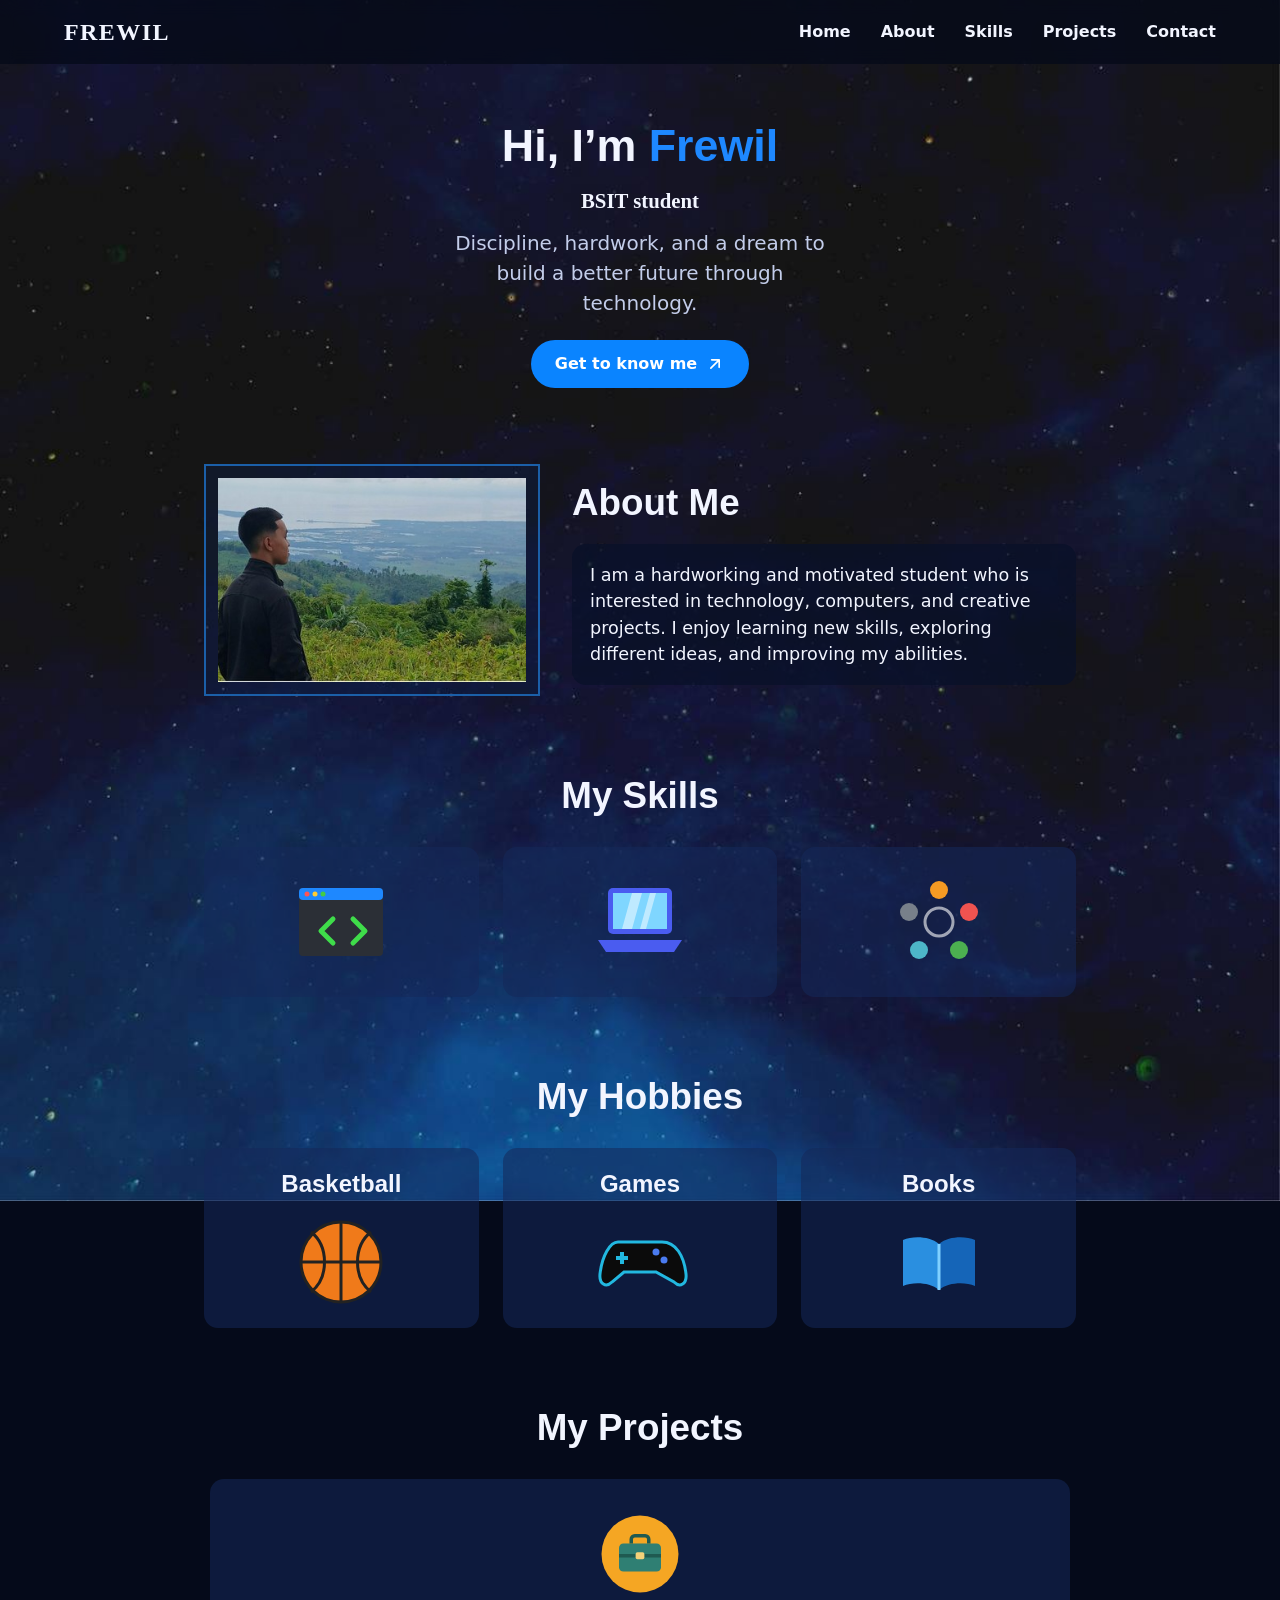
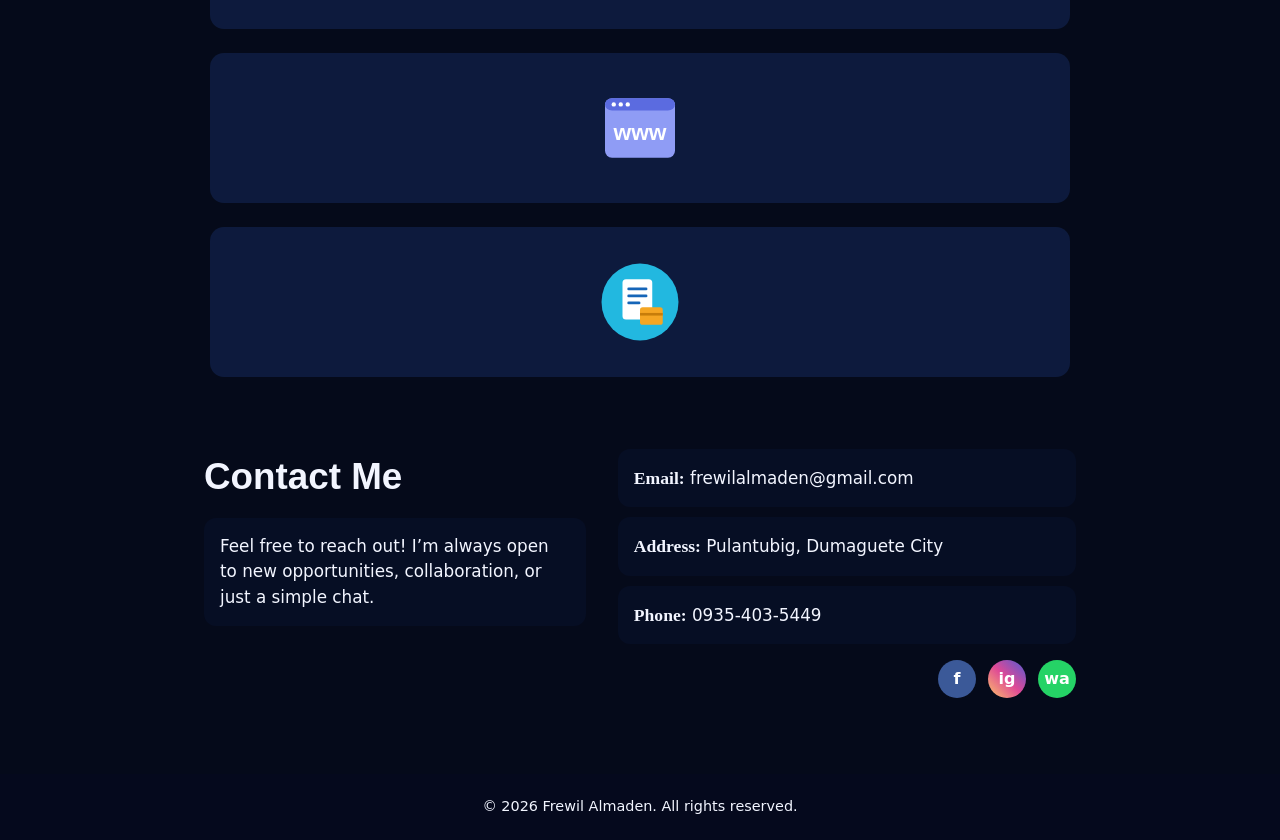
<file: index.html>
<!DOCTYPE html>
<html>
<head>
  <meta charset="utf-8">
  <meta name="viewport" content="width=device-width, initial-scale=1, viewport-fit=cover">
  <title>Frewil Almaden – Portfolio</title>
  <link rel="stylesheet" href="stylesheet.css">
</head>

<body>

  <!--header-->
  <header>
    <a class="logo" href="#home">FREWIL</a>
    <nav aria-label="Main">
      <a href="#home">Home</a>
      <a href="#about">About</a>
      <a href="#skills">Skills</a>
      <a href="#projects">Projects</a>
      <a href="#contact">Contact</a>
    </nav>
  </header>

  <main>

    <!--home-->
    <section class="hero" id="home">
      <h1>Hi, I’m <span>Frewil</span></h1>
      <div class="role">BSIT student</div>
      <p>Discipline, hardwork, and a dream to build a better future through technology.</p>
      <a class="btn" href="#about">
        Get to know me
      <svg width="20" height="20" viewBox="0 0 24 24" fill="none" stroke="currentColor" stroke-width="2" stroke-linecap="round" stroke-linejoin="round" aria-hidden="true">
       <path d="M7 17 17 7M8 7h9v9"/>
      </svg>
    </a>
  </section>

     <!--about-->
   <section class="about" id="about">
     <div class="photo">
      <img src="[data-uri]" alt="Frewil looking out over green hills and the sea" width="376" height="248">
     </div>
    <div>
      <h2>About Me</h2>
      <p>I am a hardworking and motivated student who is interested in technology, computers, and creative projects. I enjoy learning new skills, exploring different ideas, and improving my abilities.</p>
    </div>
  </section>
     

     <!--skills-->
  <section class="center" id="skills">
  <h2>My Skills</h2>
  <div class="grid">

  <article class="card">
    <h3>Programming</h3>
      <svg viewBox="0 0 96 96" aria-hidden="true">
         <rect x="6" y="14" width="84" height="68" rx="4" fill="#2b2f36"/>
         <rect x="6" y="14" width="84" height="12" rx="4" fill="#1e88ff"/>
         <circle cx="14" cy="20" r="2.5" fill="#f55"/>
         <circle cx="22" cy="20" r="2.5" fill="#fc3"/>
         <circle cx="30" cy="20" r="2.5" fill="#4c4"/>
         <path d="m40 45-12 12 12 12M60 45l12 12-12 12" stroke="#3fdc4a" stroke-width="5" fill="none" stroke-linecap="round" stroke-linejoin="round"/>
      </svg>
       <p>The process of writing instructions, or code, that a computer follows.</p>
  </article>

  <article class="card">
  <h3>Computer literacy</h3>
   <svg viewBox="0 0 96 96" aria-hidden="true">
    <rect x="16" y="14" width="64" height="46" rx="5" fill="#4a5cf0"/>
    <rect x="21" y="19" width="54" height="36" fill="#7fd6ff"/>
    <path d="M40 19 30 55h10l10-36zM58 19 48 55h6l10-36z" fill="#fff" opacity=".5"/>
    <path d="M6 66h84l-8 12H14z" fill="#4a5cf0"/>
   </svg>
    <p>The ability to use computers and related technology efficiently.</p>
  </article>

  <article class="card">
     <h3>Teamwork</h3>
    <svg viewBox="0 0 96 96" aria-hidden="true">
     <circle cx="48" cy="16" r="9" fill="#f59a23"/>
     <circle cx="78" cy="38" r="9" fill="#ef5350"/>
     <circle cx="68" cy="76" r="9" fill="#4caf50"/>
     <circle cx="28" cy="76" r="9" fill="#4db6c8"/>
     <circle cx="18" cy="38" r="9" fill="#78808a"/>
     <circle cx="48" cy="48" r="14" fill="none" stroke="#fff" stroke-width="3" opacity=".6"/>
    </svg>
     <p>The collaborative effort of a group of people working together to achieve a common goal.</p>
   </article>

      </div>
    </section>

    <!--hobbies-->
    <section class="center">
      <h2>My Hobbies</h2>
      <div class="grid">

      <article class="card">
      <h3>Basketball</h3>
      <svg viewBox="0 0 96 96" aria-hidden="true">
      <circle cx="48" cy="48" r="40" fill="#f07a1a" stroke="#222" stroke-width="3"/>
      <path d="M8 48h80M48 8v80M18 18c18 14 18 46 0 60M78 18c-18 14-18 46 0 60" stroke="#222" stroke-width="3" fill="none"/>
     </svg>
   </article>

    <article class="card">
    <h3>Games</h3>
      <svg viewBox="0 0 96 96" aria-hidden="true">
       <path d="M26 28h44c14 0 22 14 24 32 1 10-6 14-12 8L64 58H32L20 68c-6 6-13 2-12-8 2-18 10-32 18-32z" fill="#0b0b0b" stroke="#22b8e0" stroke-width="3"/>
       <path d="M30 38v12M24 44h12" stroke="#22b8e0" stroke-width="4"/>
       <circle cx="64" cy="38" r="3.5" fill="#4a7bf0"/>
       <circle cx="72" cy="46" r="3.5" fill="#4a7bf0"/>
      </svg>
    </article>

  <article class="card">
  <h3>Books</h3>
    <svg viewBox="0 0 96 96" aria-hidden="true">
      <path d="M48 30C38 22 22 22 12 26v46c10-4 26-4 36 4z" fill="#2a8fe0"/>
      <path d="M48 30c10-8 26-8 36-4v46c-10-4-26-4-36 4z" fill="#1565b8"/>
      <path d="M48 30v46" stroke="#7fd0ff" stroke-width="3"/>
    </svg>
  </article>

    </div>
  </section>

    <!--projects-->
    <section class="center" id="projects">
      <h2>My Projects</h2>
      <div class="projects">

  <article class="project">
  <svg viewBox="0 0 96 96" aria-hidden="true">
    <circle cx="48" cy="48" r="44" fill="#f5a623"/>
    <rect x="24" y="36" width="48" height="32" rx="5" fill="#2f7f73"/>
    <path d="M38 36v-5a4 4 0 0 1 4-4h12a4 4 0 0 1 4 4v5" fill="none" stroke="#1f5a51" stroke-width="4"/>
    <rect x="24" y="48" width="48" height="4" fill="#1f5a51"/>
    <rect x="43" y="46" width="10" height="8" rx="2" fill="#f5d27a"/>
  </svg>
          <div class="more">
          <h3>Project 1</h3>
         <h4>Personal Portfolio</h4>
         <p>My personal website and portfolio.</p>
       </div>
    </article>

  <article class="project">
  <svg viewBox="0 0 96 96" aria-hidden="true">
    <rect x="8" y="14" width="80" height="68" rx="8" fill="#8f9cf5"/>
    <rect x="8" y="14" width="80" height="14" rx="8" fill="#5b6be0"/>
    <circle cx="18" cy="21" r="2.5" fill="#fff"/>
    <circle cx="26" cy="21" r="2.5" fill="#fff"/>
    <circle cx="34" cy="21" r="2.5" fill="#fff"/>
    <text x="48" y="62" text-anchor="middle" font-size="26" font-weight="800" fill="#fff" font-family="Lexend,sans-serif">www</text>
  </svg>
    <div class="more">
      <h3>Project 2</h3>
      <h4>Creating Website</h4>
      <p>Process of planning, designing, and launching digital pages on the internet.</p>
    </div>
   </article>

  <article class="project">
    <svg viewBox="0 0 96 96" aria-hidden="true">
    <circle cx="48" cy="48" r="44" fill="#22b8e0"/>
    <rect x="28" y="22" width="34" height="46" rx="4" fill="#fff"/>
    <path d="M35 33h20M35 41h20M35 49h12" stroke="#1565b8" stroke-width="3" stroke-linecap="round"/>
    <rect x="48" y="54" width="26" height="20" rx="3" fill="#f5a623"/>
    <path d="M48 62h26" stroke="#c77d0a" stroke-width="3"/>
 </svg>
  <div class="more">
    <h3>Project 3</h3>
    <h4>Inventory System</h4>
   <p>System for managing products and inventory.</p>
          </div>
        </article>

      </div>
    </section>

      <!--contact-->
    <section class="contact" id="contact">
      <div>
        <h2>Contact Me</h2>
        <p>Feel free to reach out! I’m always open to new opportunities, collaboration, or just a simple chat.</p>
      </div>

  <div class="info">
   <p><b>Email:</b> <a href="mailto:frewilalmaden@gmail.com">frewilalmaden@gmail.com</a></p>
   <p><b>Address:</b> Pulantubig, Dumaguete City</p>
   <p><b>Phone:</b> <a href="tel:+639354035449">0935-403-5449</a></p>

  <div class="social">
          <a href="https://www.facebook.com/frewil.almaden" aria-label="Facebook" style="background:#3b5998">f</a>
<a href="https://www.instagram.com/frewwcupal/" aria-label="Instagram" style="background:linear-gradient(45deg,#fdc468,#df4996,#4f5bd5)">ig</a>
<a href="" aria-label="WhatsApp" style="background:#25d366">wa</a>
 </div>
 </div>
 </section>

</main>

  <footer>© 2026 Frewil Almaden. All rights reserved.</footer>
</body>
</html>
</file>
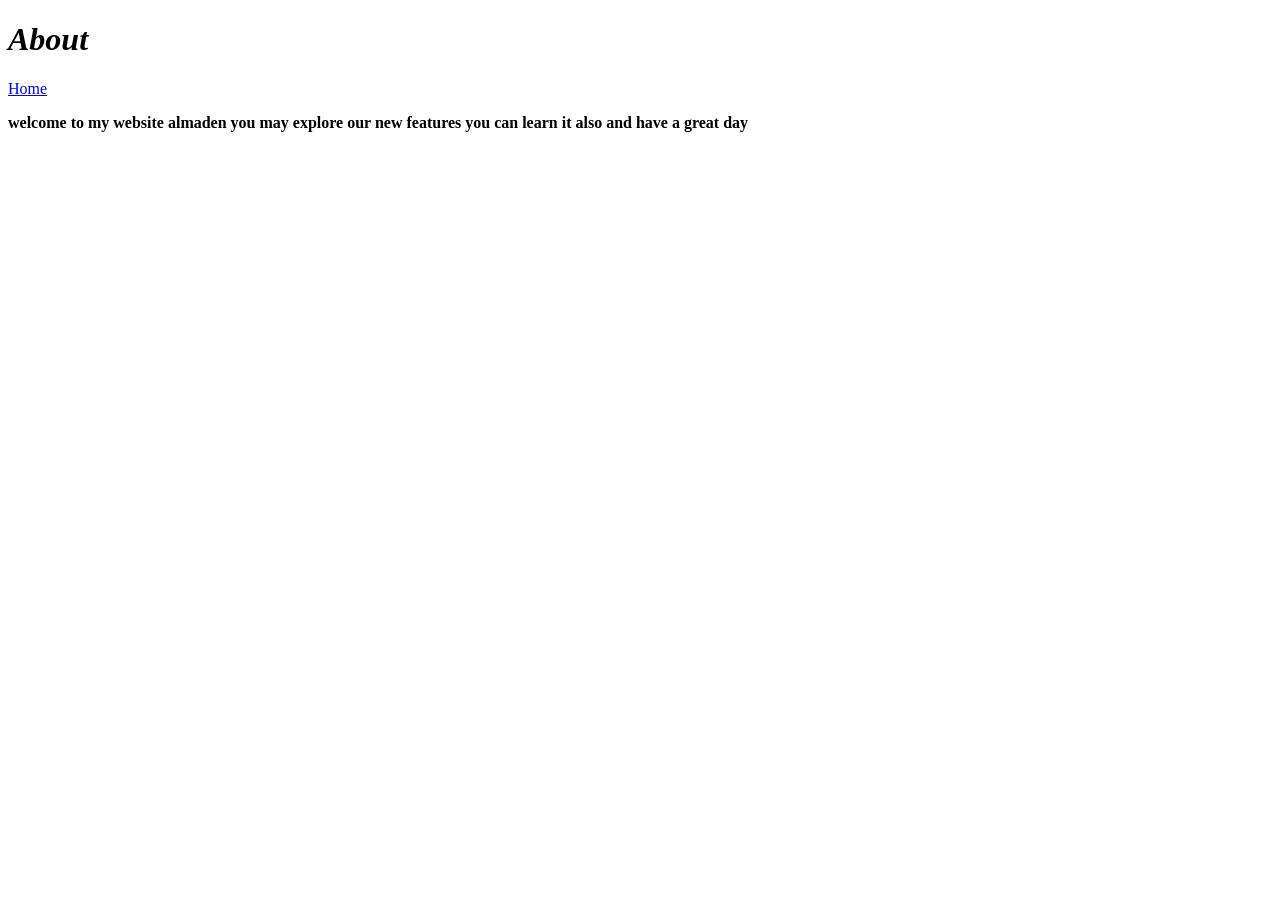
<file: About.html>
<!DOCTYPE html>
    <html>

         <head>

        <title> About  </title>
        </head>
 
      <body>
      <h1><i><b> About </b></i></h1>

<a href="Home.html"> Home <a/>
<p><b> welcome to my website almaden you may explore our new features  you can learn it also and have a great day </b></p>

     </body>

     </html>
</file>
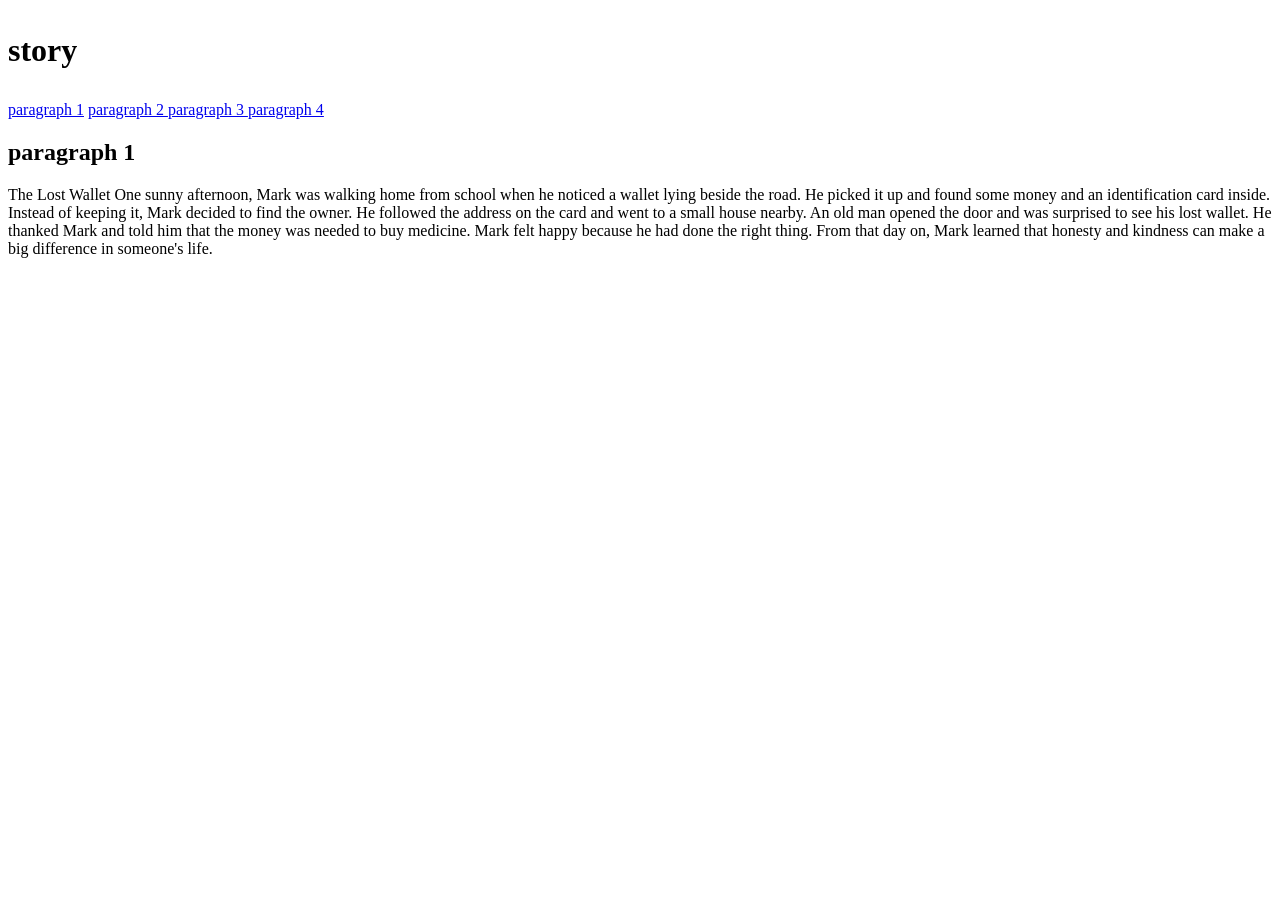
<file: frew webpage.html>
<!DOCTYPE html>
   <html> 

   <head>  
     <title> frew story </title>
   </head>

   <body>
 <h1><p>  story  </h1></p>
   <a href="#paragraph 1"> paragraph 1</a>
   <a href="#paragraph 2"> paragraph 2 </a>
   <a href="paragraph 3"> paragraph 3 </a>
   <a href="paragraph 4.html"> paragraph 4 </a>

<h2 id="paragraph 1"> paragraph 1 </h2>

The Lost Wallet

One sunny afternoon, Mark was walking home from school when he noticed a wallet lying beside the road. He picked it up and found some money and an identification card inside. Instead of keeping it, Mark decided to find the owner. He followed the address on the card and went to a small house nearby.

An old man opened the door and was surprised to see his lost wallet. He thanked Mark and told him that the money was needed to buy medicine. Mark felt happy because he had done the right thing. From that day on, Mark learned that honesty and kindness can make a big difference in someone's life.

<h2 id="paragraph 2" href="#paragraph 4> paragraph 2 </h2>

The Mysterious Forest

One morning, Leo decided to explore a forest near his village. While walking along a narrow path, he discovered a small wooden box hidden under a tree. Inside the box was an old map with a red mark near a waterfall. Curious, Leo followed the map and soon reached the waterfall.

Behind the waterfall, Leo found a beautiful garden filled with colorful flowers and glowing stones. He did not take anything. Instead, he left the place untouched and returned home. From then on, Leo kept the location a secret and remembered that some discoveries are more valuable when they are respected.
</file>
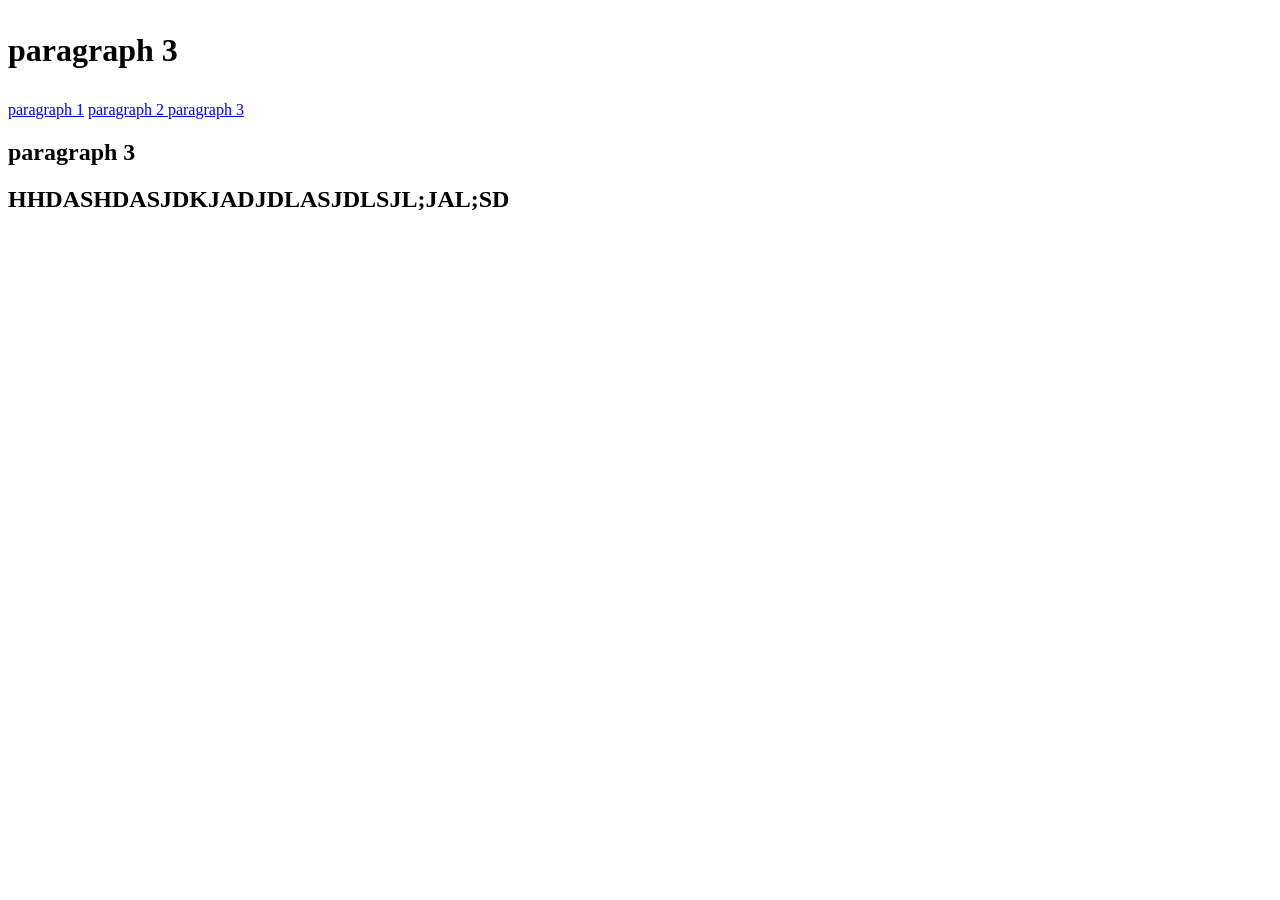
<file: paragraph 3.html>
<!DOCTYPE html>
   <html> 

   <head>  
     <title> paragraph 3 </title>
   </head>

   <body>
 <h1><p> paragraph 3 </h1></p>
   <a href="#paragraph 1"> paragraph 1</a>
   <a href="#paragraph 2"> paragraph 2 </a>
   <a href="paragraph 3.html">paragraph 3</a>

<h2 id="paragraph 3"> paragraph 3 <h2>

HHDASHDASJDKJADJDLASJDLSJL;JAL;SD

</html>
</file>
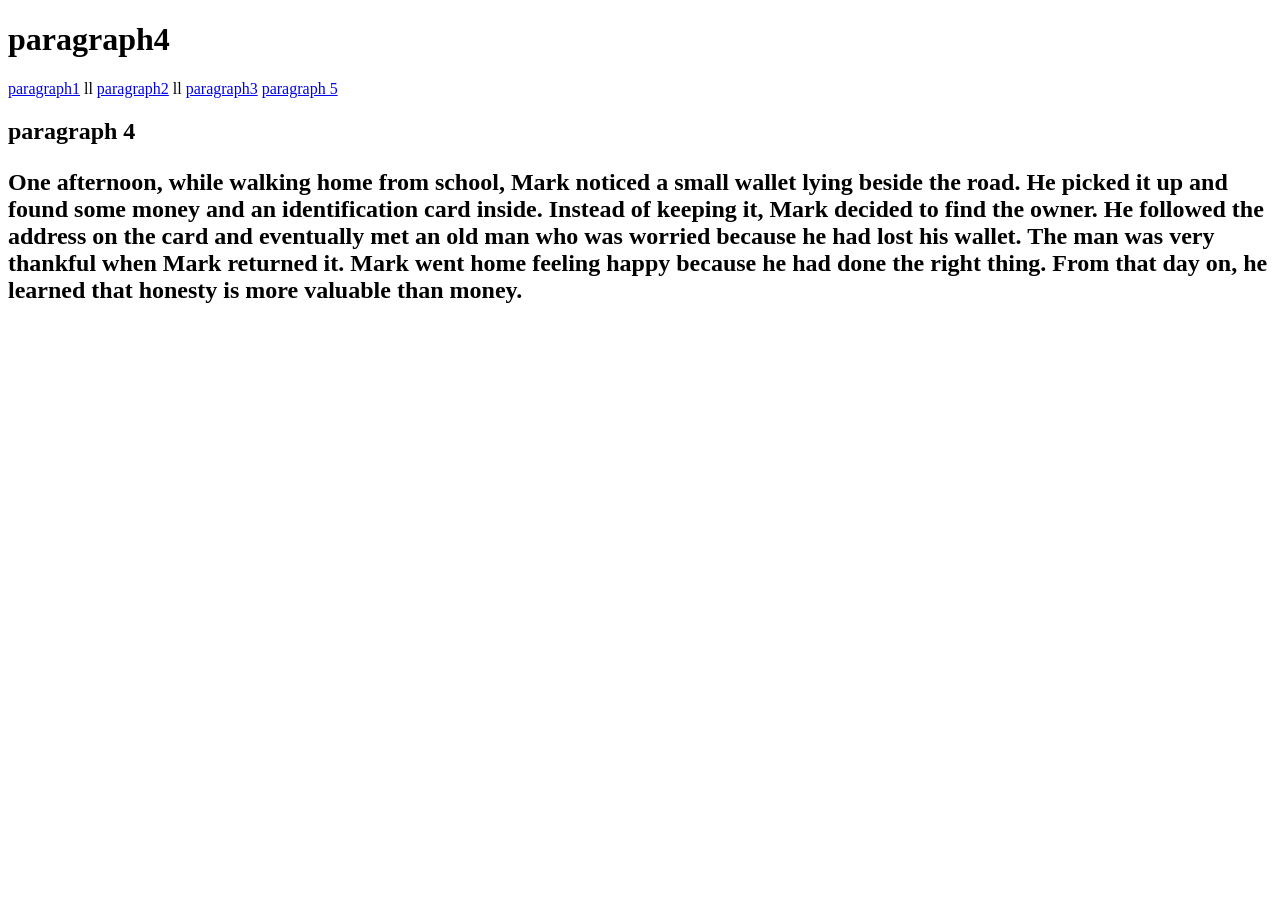
<file: paragraph 4.html>
<!DOCTYPE html>
        <html>
	    <head>
		    <title>Paragraph 4</title>
		</head>
		<body>
		 <h1>paragraph4 </h1>
		 <a href="index.html#paragraph1"> paragraph1</a> ll <a href="index.html#paragraph2">  paragraph2</a> ll <a href="#paragraph3">paragraph3</a> <a href="Paragraph 5.html"> paragraph 5</a>
		 
		 
		 
		<h2> paragraph 4<h/2>
		 <p>One afternoon, while walking home from school, Mark noticed a small wallet lying beside the road.
		 He picked it up and found some money and an identification card inside. Instead of keeping it, Mark decided to find the owner.
		 He followed the address on the card and eventually met an old man who was worried because he had lost his wallet. The man was very thankful when Mark returned it.
		 Mark went home feeling happy because he had done the right thing. From that day on, he learned that honesty is more valuable than money.<p>
</file>
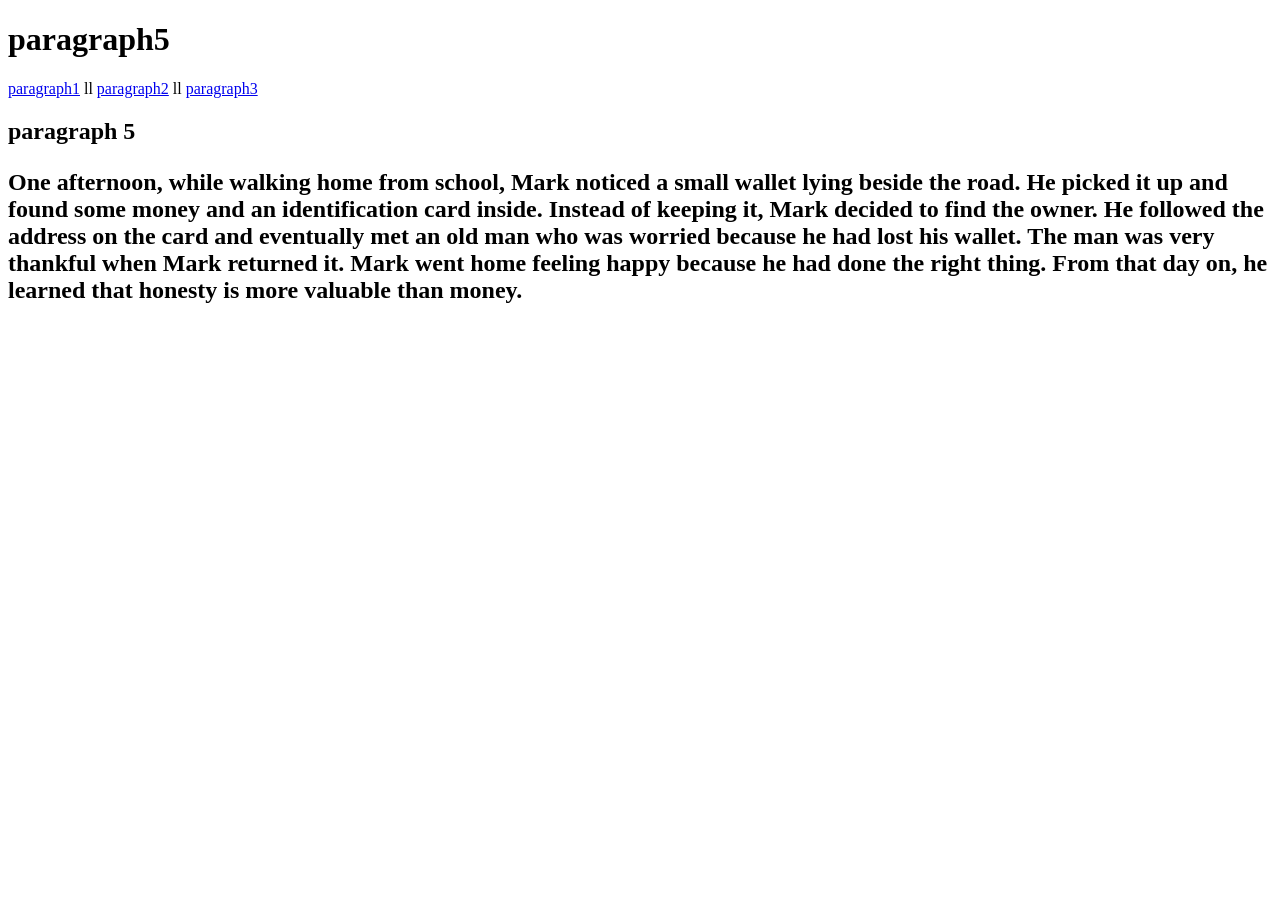
<file: Paragraph 5.html>
<!DOCTYPE html>
        <html>
	    <head>
		    <title>Paragraph 5</title>
		</head>
		<body>
		 <h1>paragraph5 </h1>
		 <a href="index.html#paragraph1"> paragraph1</a> ll <a href="index.html#paragraph2">  paragraph2</a> ll <a href="#paragraph3">paragraph3</a> 
		 
		 
		 
		<h2> paragraph 5<h/2>
		 <p>One afternoon, while walking home from school, Mark noticed a small wallet lying beside the road.
		 He picked it up and found some money and an identification card inside. Instead of keeping it, Mark decided to find the owner.
		 He followed the address on the card and eventually met an old man who was worried because he had lost his wallet. The man was very thankful when Mark returned it.
		 Mark went home feeling happy because he had done the right thing. From that day on, he learned that honesty is more valuable than money.<p>
</file>
<file: stylesheet.css>
/*VARIABLES*/
:root {
  --bg: #050a1a;
  --card: rgba(20, 40, 90, .55);
  --card2: rgba(8, 16, 40, .7);
  --text: #f2f5ff;
  --muted: #c3cdea;
  --blue: #1e88ff;
  --line: #1b5fa8;
  box-sizing: border-box;
  padding-top: env(safe-area-inset-top, 0px);
  padding-bottom: env(safe-area-inset-bottom, 0px);
}

/*BASE*/
*, *::before, *::after { box-sizing: inherit; }

html {
  scroll-behavior: smooth;
  scroll-padding-top: 70px;
}

body {
  margin: 0;
  font-family: Mulish, system-ui, sans-serif;
  color: var(--text);
  line-height: 1.5;
  background: var(--bg) url('[data-uri]') center/cover no-repeat fixed;
}

h1, h2, h3, h4 { font-family: Lexend, sans-serif; margin: 0; }

a { color: inherit; text-decoration: none; }
a:focus-visible,
button:focus-visible { outline: 3px solid #7fb8ff; outline-offset: 3px; }

main {
  position: relative;
  max-width: 1000px;
  margin: 0 auto;
  padding: 0 5vw;
}

section { padding: 36px 0; }

/*HEADER*/
header {
  position: sticky;
  top: 0;
  z-index: 10;
  display: flex;
  justify-content: space-between;
  align-items: center;
  gap: 12px;
  flex-wrap: wrap;
  padding: 14px 5vw;
  background: rgba(5, 10, 26, .8);
  backdrop-filter: blur(8px);
}

.logo {
  font-family: Lexend;
  font-weight: 800;
  font-size: 1.5rem;
  letter-spacing: .06em;
}

nav {
  display: flex;
  gap: clamp(14px, 3vw, 30px);
  font-weight: 700;
}
nav a:hover { color: #7fb8ff; }

/*HERO*/
.hero { text-align: center; padding: 48px 0 40px; }
.hero h1 { font-size: clamp(2rem, 6vw, 2.8rem); }
.hero h1 span { color: var(--blue); }

.role {
  font-family: Lexend;
  font-weight: 700;
  font-size: 1.3rem;
  margin: 6px 0 12px;
}

.hero p {
  max-width: 30ch;
  margin: 0 auto 22px;
  font-size: 1.25rem;
  color: var(--muted);
}

.btn {
  display: inline-flex;
  align-items: center;
  gap: 8px;
  background: #0a84ff;
  color: #fff;
  font-weight: 700;
  padding: 12px 24px;
  border-radius: 999px;
  transition: transform .15s;
}
.btn:hover { transform: scale(1.04); }

/*ABOUT*/
.about {
  display: grid;
  grid-template-columns: minmax(0, 1fr) minmax(0, 1.5fr);
  gap: 32px;
  align-items: center;
}

.photo {
  border: 2px solid var(--line);
  padding: 12px;
  background: rgba(10, 30, 70, .4);
}
.photo img { display: block; width: 100%; height: auto; }

.about h2,
.center h2,
.contact h2 {
  font-size: clamp(1.8rem, 5vw, 2.3rem);
  margin-bottom: 14px;
}

.about p {
  margin: 0;
  padding: 18px;
  background: var(--card2);
  border-radius: 14px;
  font-size: 1.1rem;
}

/*CARDS*/
.center h2 { text-align: center; margin-bottom: 24px; }

.grid {
  display: grid;
  grid-template-columns: repeat(auto-fit, minmax(220px, 1fr));
  gap: 24px;
}

.card {
  background: var(--card);
  border-radius: 14px;
  padding: 18px 16px;
  text-align: center;
  display: flex;
  flex-direction: column;
  align-items: center;
  gap: 12px;
}
.card h3 { font-size: 1.5rem; }
.card svg { width: 96px; height: 96px; }
.card p { margin: 0; font-size: .95rem; color: var(--muted); }

/*SKILLS */
#skills .card {
  cursor: default;
  position: relative;
  gap: 0;
  justify-content: center;
  min-height: 150px;
  transition: transform .25s cubic-bezier(.34, 1.56, .64, 1), box-shadow .25s, background .25s;
  -webkit-tap-highlight-color: transparent;
}

#skills .card h3,
#skills .card p {
  max-height: 0;
  opacity: 0;
  overflow: hidden;
  margin: 0;
  transition: max-height .3s ease, opacity .25s ease, margin .3s ease;
}

#skills .card:hover h3,
#skills .card:focus-visible h3 { max-height: 3rem; opacity: 1; margin-bottom: 10px; }

#skills .card:hover p,
#skills .card:focus-visible p { max-height: 12rem; opacity: 1; margin-top: 10px; }

#skills .card:hover,
#skills .card:focus-visible {
  transform: scale(1.1);
  z-index: 2;
  background: rgba(30, 80, 170, .8);
  box-shadow: 0 0 0 2px #4da3ff, 0 12px 32px rgba(10, 132, 255, .45);
}

/*PROJECTS */
.projects {
  display: grid;
  gap: 24px;
  max-width: 860px;
  margin: 0 auto;
}

.project {
  background: var(--card);
  border-radius: 14px;
  padding: 22px 18px;
  text-align: center;
  display: flex;
  flex-direction: column;
  align-items: center;
  justify-content: center;
  min-height: 150px;
  cursor: default;
  position: relative;
  transition: transform .25s cubic-bezier(.34, 1.56, .64, 1), box-shadow .25s, background .25s;
  -webkit-tap-highlight-color: transparent;
}
.project svg { width: 84px; height: 84px; }

/* hidden by default */
.project .more {
  max-height: 0;
  opacity: 0;
  overflow: hidden;
  margin: 0;
  transition: max-height .35s ease, opacity .25s ease, margin .3s ease;
}
.project .more h3 { font-size: 1.6rem; }
.project .more h4 { font-size: 1.25rem; margin: 4px 0 6px; }
.project .more p { margin: 0; color: var(--muted); }

/* shown on hover (or keyboard focus) */
.project:hover .more,
.project:focus-visible .more { max-height: 12rem; opacity: 1; margin-top: 12px; }

.project:hover,
.project:focus-visible {
  transform: scale(1.03);
  z-index: 2;
  background: rgba(30, 80, 170, .8);
  box-shadow: 0 0 0 2px #4da3ff, 0 12px 32px rgba(10, 132, 255, .45);
}

/*Contact*/
.contact {
  display: grid;
  grid-template-columns: minmax(0, 1fr) minmax(0, 1.2fr);
  gap: 32px;
  align-items: start;
}

.contact > div > p {
  background: var(--card2);
  padding: 16px;
  border-radius: 12px;
  margin: 0;
  font-size: 1.05rem;
}

.info { display: grid; gap: 10px; }
.info p { margin: 0; background: var(--card2); padding: 10px 14px; border-radius: 10px; }
.info b { font-family: Lexend; font-size: 1.1rem; }
.info a:hover { text-decoration: underline; }

.social { display: flex; gap: 12px; justify-content: flex-end; margin-top: 6px; }
.social a {
  width: 38px;
  height: 38px;
  border-radius: 50%;
  display: grid;
  place-items: center;
  font-weight: 800;
  color: #fff;
}

/* FOOTER */
footer {
  position: relative;
  margin-top: 40px;
  text-align: center;
  padding: 22px 5vw;
  background: rgba(5, 10, 30, .85);
  font-size: .9rem;
}
</file>
